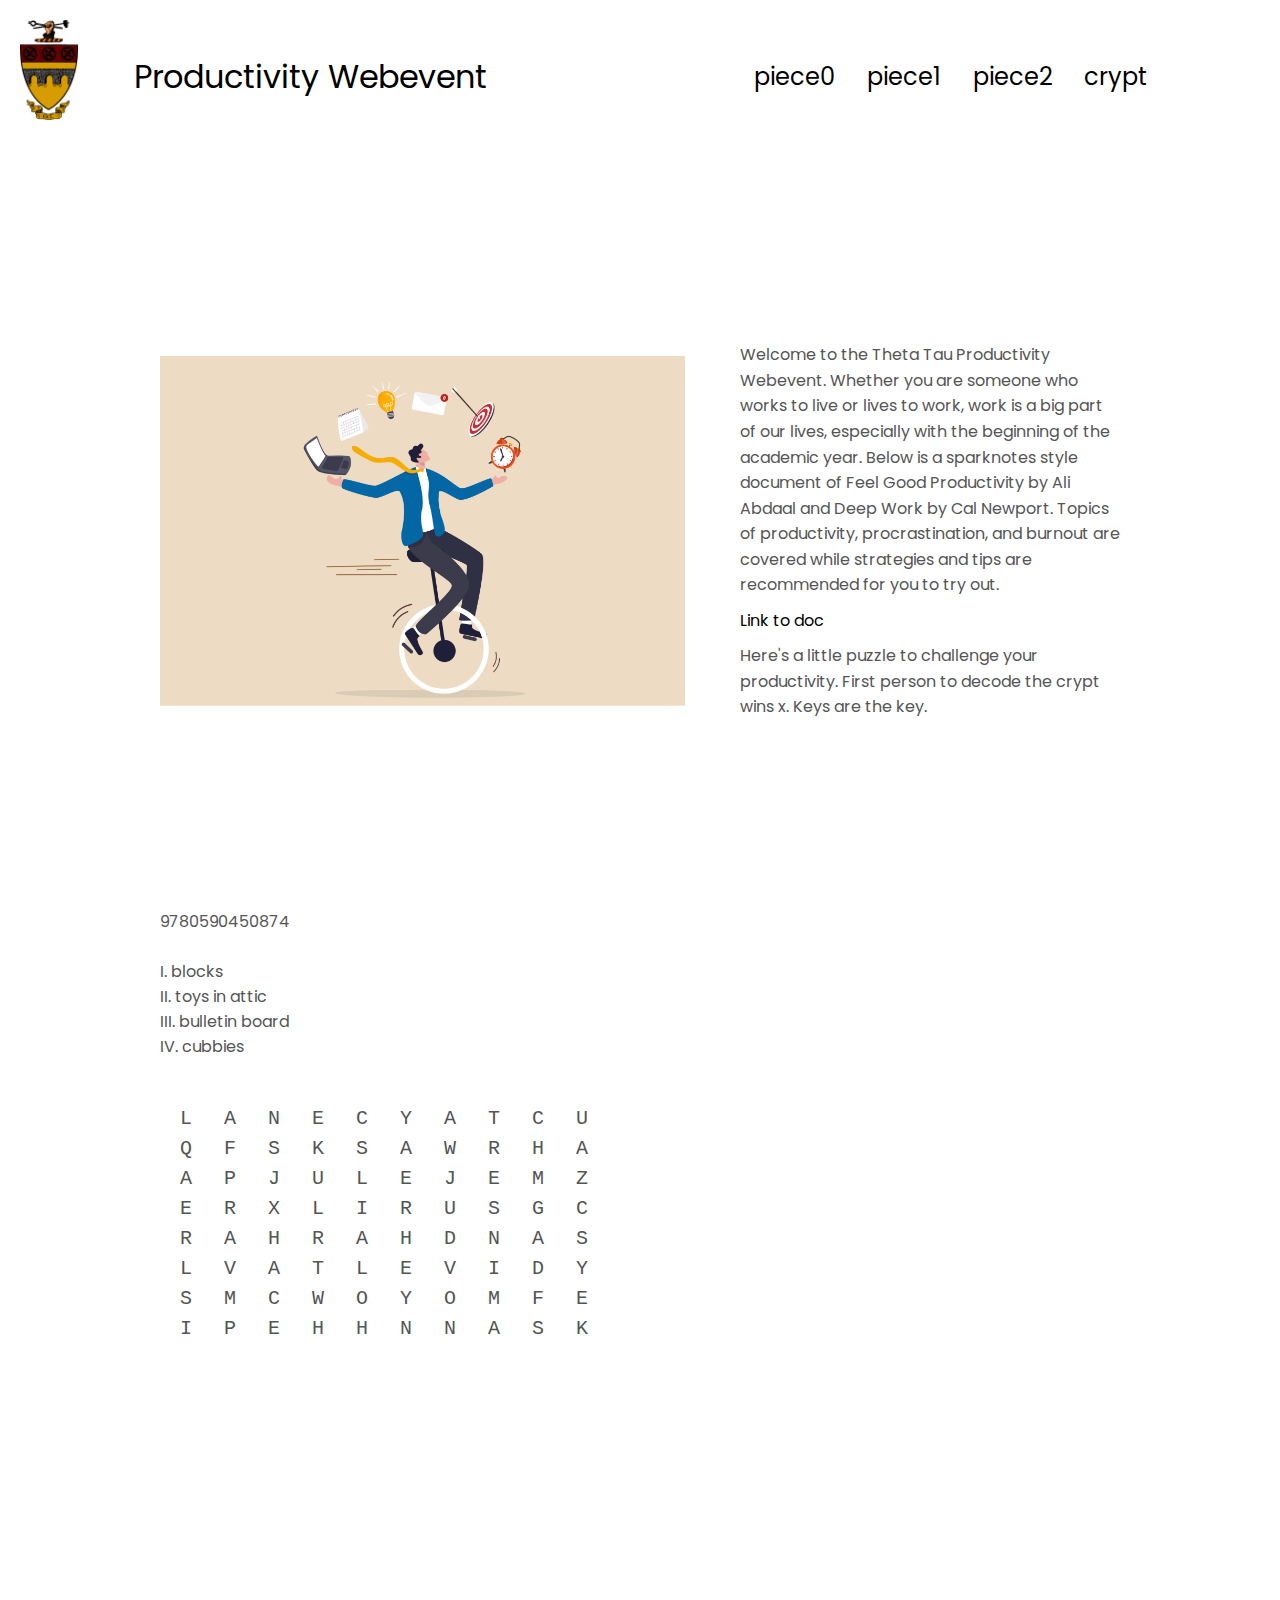
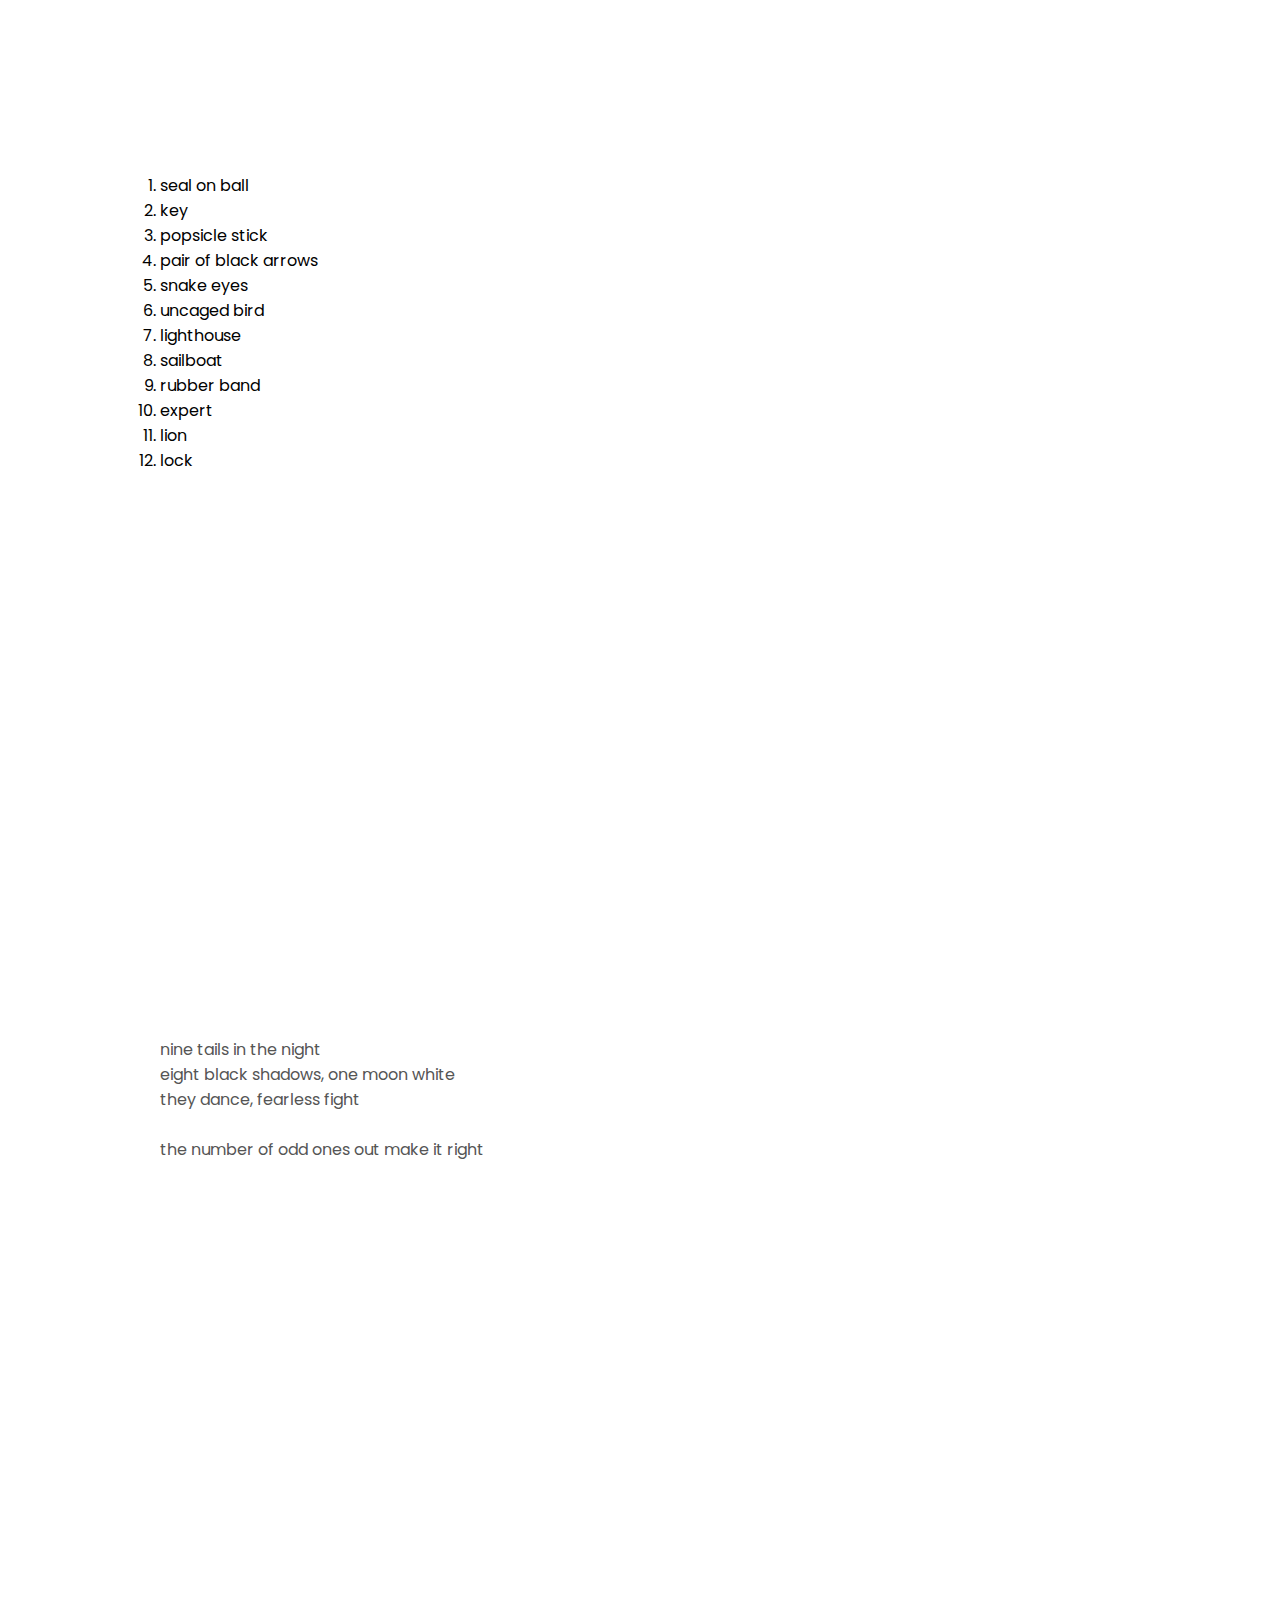
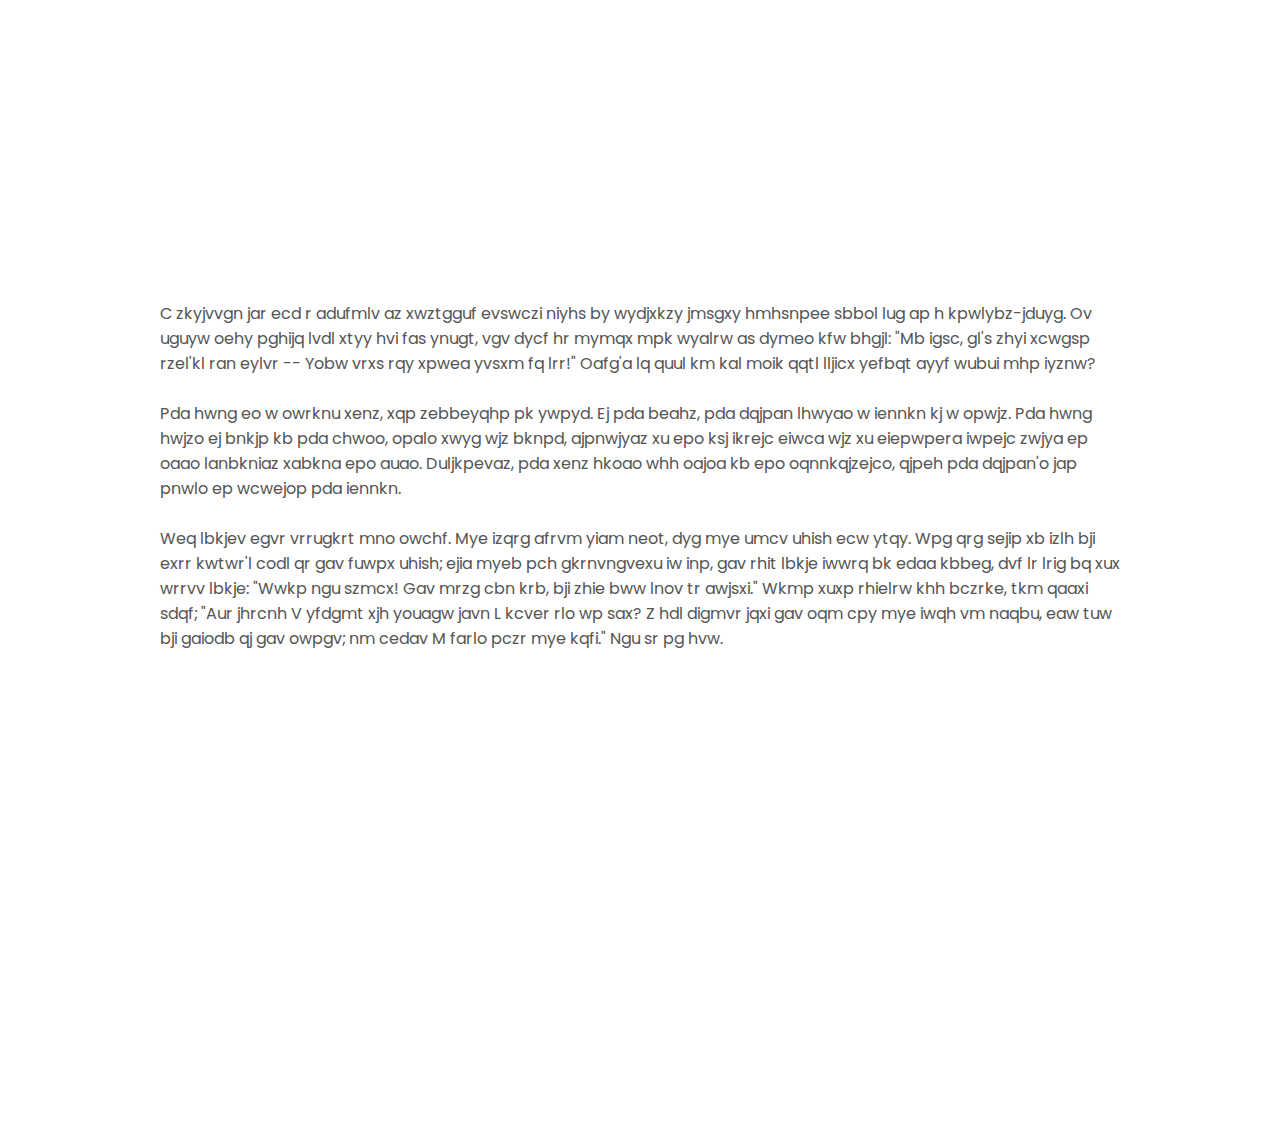
<file: index.html>
<!DOCTYPE html>
<html lang="en">
<head>
    <meta charset="UTF-8">
    <meta name="viewport" content="width=device-width, initial-scale=1.0">
    <title>Puzzle</title>
    <link rel="stylesheet" href="style.css"/>
    <link rel="stylesheet" href="mediaqueries.css"/>
</head>
<body>
    <nav id = "desktop-nav">
        <div class="logo">Productivity Webevent</div>
        <div>
            <ul class="nav-links">
                <li><a href="#0" target = "none">piece0</a></li>
                <li><a href="#1" target = "none">piece1</a></li>
                <li><a href="#2" target = "none">piece2</a></li>
                <li><a href="#crypt"target = "none" onclick="toggleMenu()">crypt</a></li>
            </ul>
        </div>
    </nav>
    <nav id="hamburger-nav">
        <div class="logo">Puzzle</div>
        <div class="hamburger-menu">
            <div class = "hamburger-icon" onclick="toggleMenu()">
                <span></span>
                <span></span>
                <span></span>
            </div>
            <div class = "menu-links">
                <li><a href="#0" target = "none" onclick="toggleMenu()">piece0</a></li>
                <li><a href="#1"target = "none" onclick="toggleMenu()">piece1</a></li>
                <li><a href="#2"target = "none" onclick="toggleMenu()">piece2</a></li>
                <li><a href="#crypt"target = "none" onclick="toggleMenu()">crypt</a></li>
            </div>
        </div>
    </nav>
    <section id="front-page">
        <div class="section_pic-logo">
            <img src="./assets/ThetaTauLogo.png" alt="ThetaTauLogo">
        </div>
        <div class="section_pic-main">
            <img src="./assets/productivityimage.png" alt="productivityimage">
        </div>
        <div class="section_text">
            <p class = "section_text_p1">Welcome to the Theta Tau Productivity Webevent.
                Whether you are someone who works to live or lives to work, work is a big part of our lives,
                especially with the beginning of the academic year.
                Below is a sparknotes style document of Feel Good Productivity by Ali Abdaal
                and Deep Work by Cal Newport. Topics of productivity, procrastination, and burnout
                are covered while strategies and tips are recommended for you to try out.

            </p>
            
            <a href="https://docs.google.com/document/d/1lfa_W_QzQktXelUZyjjqk3AHtK7tkeRM_5U_R4xD6Qo/edit?usp=sharing" 
            target = "none"
            class = "button-link">
                Link to doc</a>
            
            <p class = "section_text_p2">Here's a little puzzle to challenge your productivity. First person
                to decode the crypt wins x. Keys are the key.
            </p>     
        </div>

    </section>

    <section id="0">
        <p class="section_text_piece0a">
            9780590450874 <br> <br>
            I. blocks <br>
            II. toys in attic <br>
            III. bulletin board <br>
            IV. cubbies <br>
            <br>
        <p class = "section_text_piece0b">
            L  A  N  E  C  Y  A  T  C  U <br>
            Q  F  S  K  S  A  W  R  H  A <br>
            A  P  J  U  L  E  J  E  M  Z <br>
            E  R  X  L  I  R  U  S  G  C <br>
            R  A  H  R  A  H  D  N  A  S <br>
            L  V  A  T  L  E  V  I  D  Y <br>
            S  M  C  W  O  Y  O  M  F  E <br>
            I  P  E  H  H  N  N  A  S  K <br>
        </p>
        </p>
    </section>
    <section id="1">
        <ol class="section_text_piece1a">
            <li>seal on ball</li>
            <li>key</li>
            <li>popsicle stick</li>
            <li>pair of black arrows</li>
            <li>snake eyes</li>
            <li>uncaged bird</li>
            <li>lighthouse</li>
            <li>sailboat</li>
            <li>rubber band</li>
            <li>expert</li>
            <li>lion</li>
            <li>lock</li>
            
        </ol>
    </section>
    <section id="2">
        <p class="section_text_piece2a">
            nine tails in the night <br>
            eight black shadows, one moon white <br>
            they dance, fearless fight <br>
            <br>
            the number of odd ones out make it right
        </p>

    </section>
    <section id="crypt">
        <p class="section_text_crypt1">
                C zkyjvvgn jar ecd r adufmlv az xwztgguf evswczi niyhs by 
            wydjxkzy jmsgxy hmhsnpee sbbol lug ap h kpwlybz-jduyg. 
            Ov uguyw oehy pghijq lvdl xtyy hvi fas ynugt, vgv dycf 
            hr mymqx mpk wyalrw as dymeo kfw bhgjl: "Mb igsc, gl's 
            zhyi xcwgsp rzel'kl ran eylvr -- Yobw vrxs rqy xpwea yvsxm fq lrr!" 
            Oafg'a lq quul km kal moik qqtl lljicx yefbqt ayyf wubui mhp iyznw? <br>
            <br>
            Pda hwng eo w owrknu xenz, xqp zebbeyqhp pk ywpyd. 
            Ej pda beahz, pda dqjpan lhwyao w iennkn kj w opwjz. 
            Pda hwng hwjzo ej bnkjp kb pda chwoo, opalo xwyg wjz bknpd, 
            ajpnwjyaz xu epo ksj ikrejc eiwca wjz xu eiepwpera iwpejc zwjya
            ep oaao lanbkniaz xabkna epo auao. Duljkpevaz, pda xenz hkoao
            whh oajoa kb epo oqnnkqjzejco, qjpeh pda dqjpan'o jap pnwlo ep 
            wcwejop pda iennkn. <br>
            <br>
            Weq lbkjev egvr vrrugkrt mno owchf. Mye izqrg afrvm yiam neot, 
            dyg mye umcv uhish ecw ytqy. Wpg qrg sejip xb izlh bji exrr
            kwtwr'l codl qr gav fuwpx uhish; ejia myeb pch gkrnvngvexu 
            iw inp, gav rhit lbkje iwwrq bk edaa kbbeg, dvf lr lrig bq 
            xux wrrvv lbkje: "Wwkp ngu szmcx! Gav mrzg cbn krb, bji zhie 
            bww lnov tr awjsxi." Wkmp xuxp rhielrw khh bczrke, tkm qaaxi sdqf; 
            "Aur jhrcnh V yfdgmt xjh youagw javn L kcver rlo wp sax? Z hdl
            digmvr jqxi gav oqm cpy mye iwqh vm naqbu, eaw tuw bji gaiodb
            qj gav owpgv; nm cedav M farlo pczr mye kqfi." Ngu sr pg hvw.
        </p>
    </section>

    
    <script src="script.js"></script>
</body>
</html>
</file>
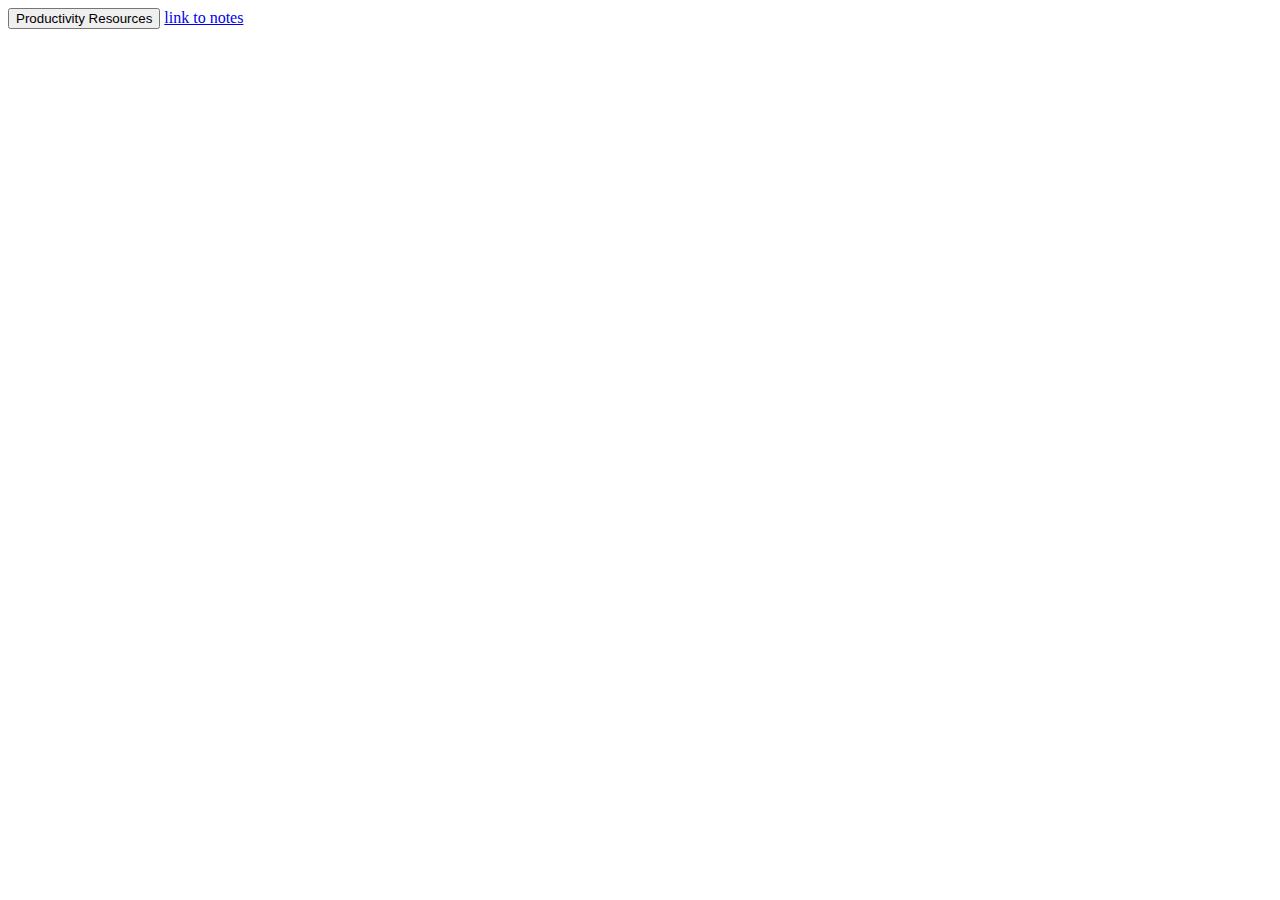
<file: website.html>
<!DOCTYPE html>
<html>
    <head>

    </head>
    <body>
        <button>
            Productivity Resources
        </button>
        
        <a href = "https://docs.google.com/document/d/1lfa_W_QzQktXelUZyjjqk3AHtK7tkeRM_5U_R4xD6Qo/edit?usp=sharing"
        target="_blank">
        link to notes
        </a>
    </body>
</html>
</file>
<file: style.css>
/* General Styling */


@import url('https://fonts.googleapis.com/css2?family=Poppins:wght@100;300;400;500;600&display=swap');


*{
    margin:0;
    padding:0;
}

body{
    font-family: "Poppins", sans-serif;
}

html{
    scroll-behavior: smooth;
}

p{
    color: rgb(85, 85, 85);
}

/*Transition*/

a, 
.btn {
    /*transition for button */
    transition: all 300ms ease;
}

/* Desktop Navigation */
nav, 
.nav-links {
    display: flex;
}

/*flex box how things are arranged*/
nav {
    justify-content: space-around;
    align-items: center;
    height: 17vh
}
/*vh for view height 17 for takes up 17% of screen*/

/*rem related to pixel size*/
.nav-links{
    gap:2rem;
    list-style:none;
    font-size: 1.5rem;
}

a {
    color: black;
    text-decoration: none;
    text-decoration-color: white;

}

/*link hover effects*/
a:hover{
    color: grey;
    text-decoration: underline;
    text-underline-offset: 1rem;
    text-decoration-color: rgb(181, 181, 181);
}

.logo{
    font-size:2rem;

}

.logo:hover{
    cursor:default
}

/* Hamburger Menu */
#hamburger-nav{
    display: none;
}

.hamburger-menu {
    position: relative;
    display: inline-block;
}

.hamburger-icon {
    display: flex;
    flex-direction: column;
    justify-content: space-between;
    height: 24px;
    width: 30px;
    cursor: pointer;
}

/* Lines of the hamburger */
.hamburger-icon span {
    width: 100%;
    height: 2px;
    background-color: black;
    transition: all 0.3s ease-in-out; /* Fixed transition time syntax */
}

.menu-links {
    position: absolute;
    top: 100%;
    right: 0;
    background-color: white;
    width: fit-content;
    max-height: 0;
    overflow: hidden;
    transition: max-height 0.3s ease-in-out; /* Transition should apply to max-height */
}

.menu-links a{
    display: block;
    padding: 10px;
    text-align: center;
    font-size: 1.5rem;
    color: black;
    text-decoration: none;
    transition: all 0.3 ease-in-out;
}

.menu-links li{
    list-style: none;
}

.menu-links.open{
    max-height: 300px;
}

.hamburger-icon span {
    transition: all 0.3s ease-in-out; /* Apply transition to all spans */
}

.hamburger-icon.open span:first-child {
    transform: rotate(45deg) translate(10px, 5px);
}

.hamburger-icon.open span:nth-child(2) {
    opacity: 0;
}

.hamburger-icon.open span:last-child {
    transform: rotate(-45deg) translate(10px, -5px);
}

.hamburger-icon span {
    transition: all 0.3s ease-in-out; /* Ensure transition is applied */
}

/*Sections*/
section{
    padding-top: 4vh;
    height: 96vh;
    margin: 0 10rem;
    box-sizing: border-box;
    min-height: fit-content;
}

.section-container{
    display:flex;
}

/*Front Page*/
#front-page{
    display: flex;
    justify-content:center;
    gap: 5rem;
    height: 80vh;
}

.section_pic-logo {
    display: flex; /* Flexbox layout, if needed for alignment */
    position: absolute; /* Allows precise positioning */
    top: 20px; /* Space from the top */
    left: 20px; /* Space from the left */
    width: 100px; /* Set the width of the container */
    height: 100px; /* Set the height of the container */
}

.section_pic-main{
    display:flex;
    height: 350px;
    width: 350px;
    margin: auto 0;
    padding-right: 100px;
}

.section_text{
    align-self:center;
    text-align: left;
}

.section_text {
    padding-left: 50px;
}

.button-link:hover {
    color: #0056b3; /* Darker blue on hover */
}

/* Styling for individual paragraphs */
.section_text_p1, .section_text_p2 {
    margin: 10px 0; /* Space above and below paragraphs */
    line-height: 1.6; /* Improve readability */
}

/**/
.section_text_piece0b {
    display: flex;
    font-family: monospace;
    font-size: 20px;
    line-height: 1.5;
    letter-spacing: 0.5em;
    padding: 20px;

  }
</file>
<file: mediaqueries.css>
/*when screen size is less than 1200 navigation will dissappear and show hamburger menu*/
@media screen and (max-width: 1200px){
    #desktop-nav{
        display: none;
    }
    #hamburger-nav{
        display: flex;
    }
}
</file>
